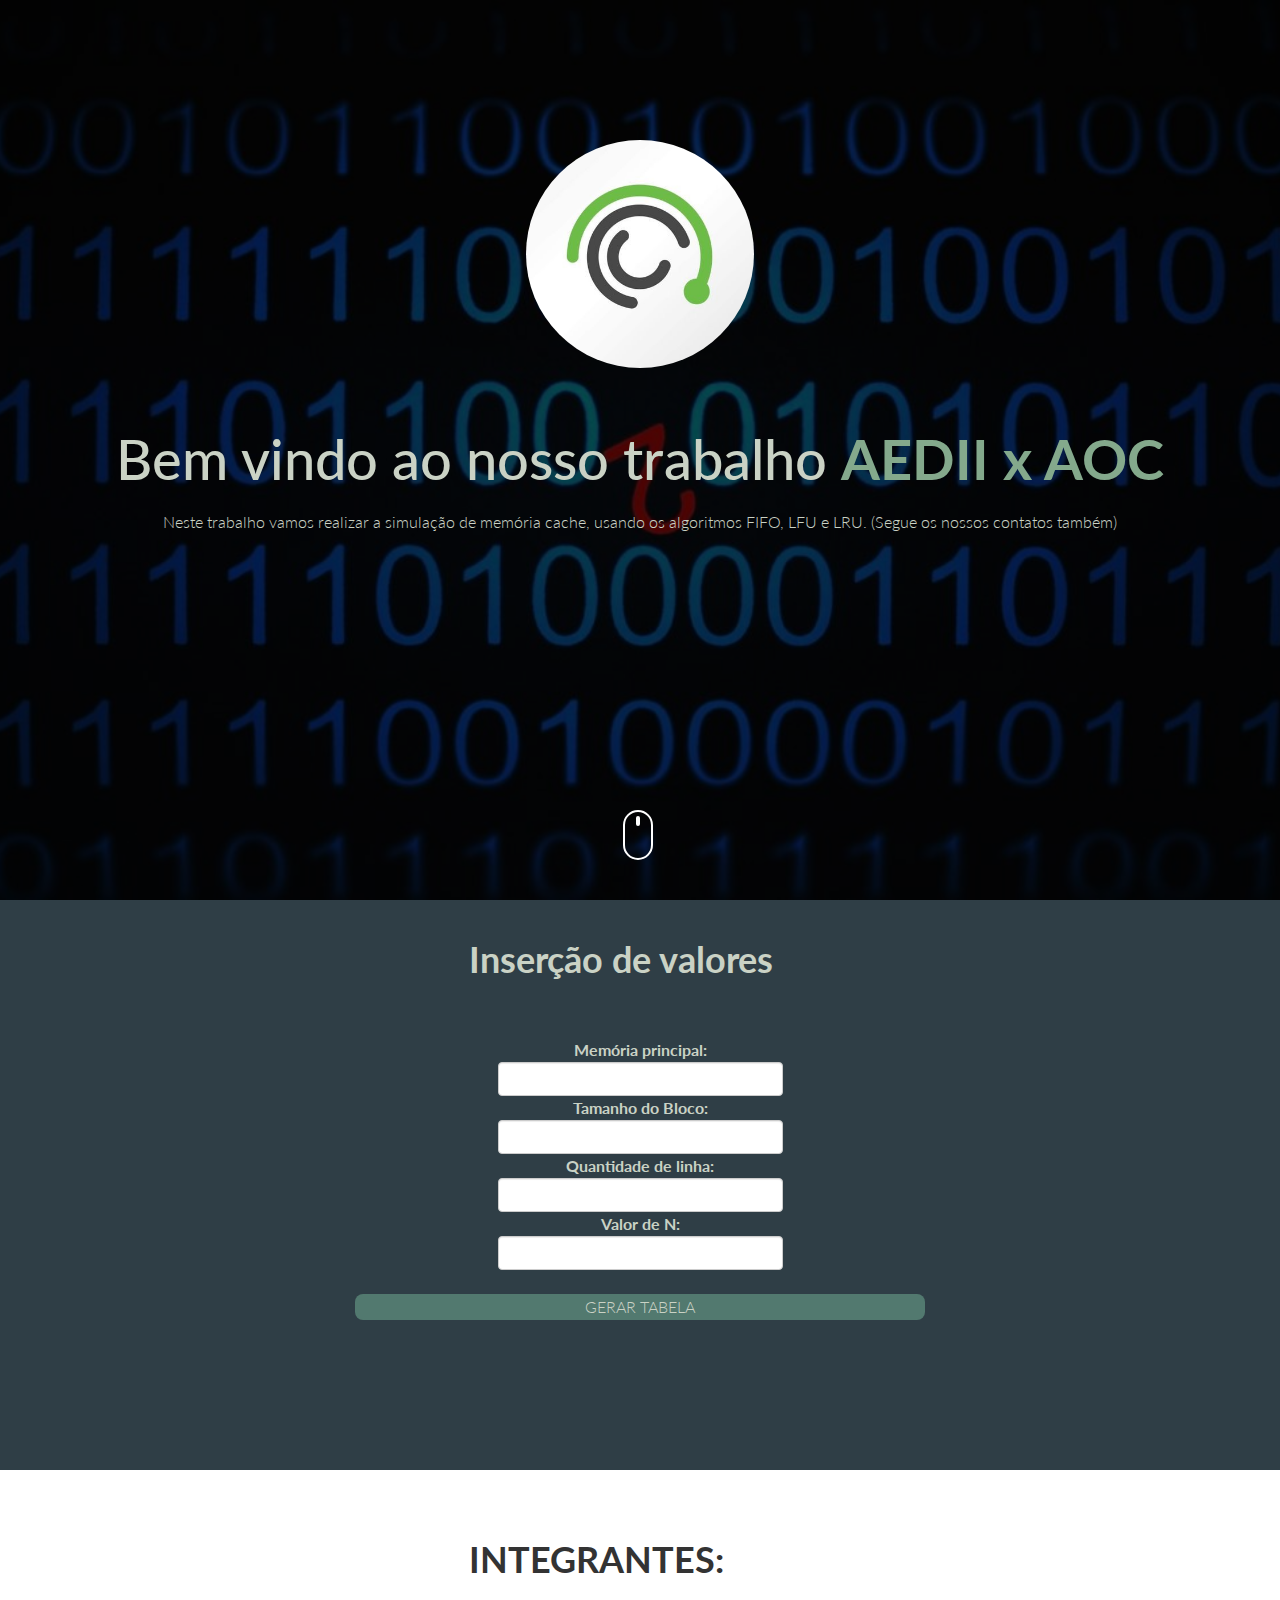
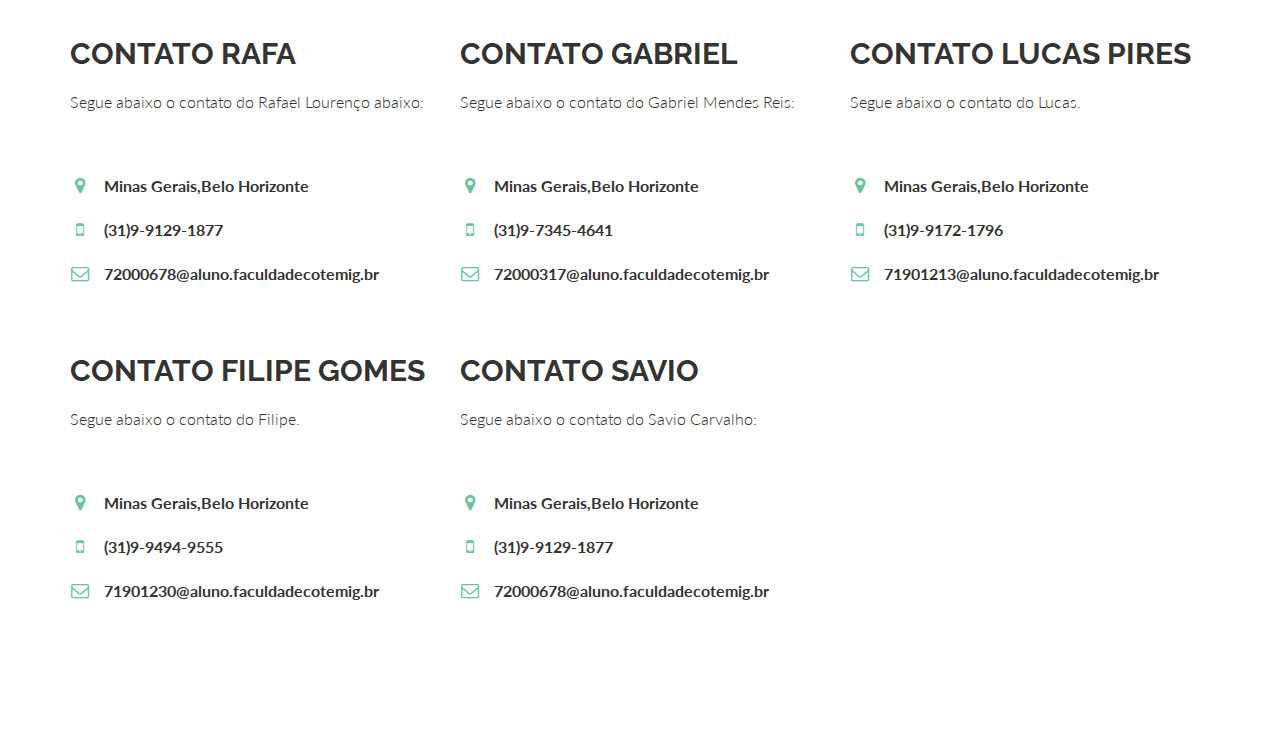
<file: index.html>
<!DOCTYPE html>
<html lang="en-US">

<head>

	<meta charset="UTF-8">
	<title>Trabalho Memória Cache</title>
	<link rel="stylesheet" href="css/style.css" /> <!-- CSS -->
	<script src="js/script.js"></script> <!-- Script -->
	<script type="text/javascript" src="js/jquery.min.js"></script> <!-- jQuery -->
	<script type="text/javascript" src="js/bootstrap.min.js"></script> <!-- Bootstrap -->
	<script type="text/javascript" src="js/scripts.js"></script> <!-- Scripts -->

</head>

<body>
	<div id="st-preloader">
		<div id="pre-status">
			<div class="preload-placeholder"></div>
		</div>
	</div>
	<header class="st-header st-fullHeight">
		<div class="header-overlay"></div>
		<div class="container">
			<div class="row">
				<div class="col-md-12 text-center st-header-content">
					<div class="logo"><a href=""><img src="images/cotemig.jpg" alt="" style="border-radius: 50%;"
								width="20%" height="20%"></a></div>
					<div class="st-header-title">
						<h2>Bem vindo ao nosso trabalho <span>AEDII x AOC</span></h2>
						<p>Neste trabalho vamos realizar a simulação de memória cache, usando os algoritmos FIFO, LFU e
							LRU. (Segue os nossos contatos também)</p>
					</div>
				</div>
			</div>
		</div>

		<a href="#body" class="mouse-icon hidden-xs">
			<div class="wheel"></div>
		</a>
	</header>

	<section id="body" class="body-cache">
		<div class="container">
			<h1 id="insertValTitle" style="margin-left: 35%;" class="grey-text"><b>Inserção de valores</b></h1><br><br>
			<div class="row" id="carregamento">
				<form class="col-md-12 centralize" id="mainForm">
					<div class="mb-3 centralize">
						<label for="tamanhoMemoria" class="form-label grey-text">Memória principal:</label>
						<input class="form-control" id="tamanhoMemoria" style="width: 50%;">
					</div>
					<div class="mb-3 centralize">
						<label for="tamanhoBloco" class="form-label grey-text">Tamanho do Bloco:</label>
						<input class="form-control" id="tamanhoBloco" style="width: 50%;">
					</div>
					<div class="mb-3 centralize">
						<label for="exampleInputPassword1" class="form-label grey-text">Quantidade de
							linha:</label>
						<input class="form-control" id="quantidadeLinha" style="width: 50%;">
					</div>
					<div class="mb-3 centralize">
						<label for="exampleInputPassword1" class="form-label grey-text" style="width: 50%;">Valor de
							N:</label>
						<input class="form-control" id="valorDeN" style="width: 50%;">
					</div> <br>
					<button type="button" id="botaoEnvia" class="btn-color" style="width: 50%;"
						onclick="createTable();">GERAR TABELA</button>
				</form>

				<div id="processo" class="col-md-12 centralize">
					<label class="grey-text">Selecione um Algoritmo: </label><br>
					<select id="selectAlg" style="width:25%; display: inline;" class="form-control hvr-float-shadow ">
						<option value="FIFO" selected="selected">FIFO</option>
						<option value="LRU">LRU</option>
						<option value="LFU">LFU</option>
					</select><br><br>
					<label class="grey-text">Carregar bloco: </label>
					<input class="form-control" id="tamBloco" style="width: 25%;"><br><br>

					<div id="carregamento">
						<div class="hit grey-text" id="Hit"></div>
						<div class="hit grey-text" id="Miss"></div>
						<div class="hit" id="valorQueSai" style="color: #f94144"></div>
						<div class="hit" id="valorQueEntra" style="color: #90be6d"></div>
						<div class="hit" id="ModTotal" style="color: white;"></div>
					</div> <br><br>
					<div>
						<input id="botaoCarrega" type="button"
							class="btn btn-color btn-loading hvr-float-shadow col-md-3" value="Carregar Bloco"
							onclick="btnLoadBlock()">
					</div>

					<br><br>

					<div>
						<input id="botaoCarrega" type="button"
							class="btn btn-color btn-loading hvr-float-shadow col-md-3" value="Reiniciar Processo"
							onclick="location.reload();">
					</div>

					<br><br><br><br>
					<div class="form-group">
						<div class="col-md-12">
							<div class="col-md-12">
								<table id="tabela" style="text-align: center;"></table>
							</div>
						</div>
					</div>
				</div>
			</div>
		</div>
	</section>

	<section class="contact">
		<div class="container">
			<h1 style="margin-left: 35%; color: 2F3E46;"><b>INTEGRANTES:</b></h1>
			<br><br>
			<div class="row">
				<div class="col-sm-4 contact-info">
					<h2 class="contact-title text-uppercase">Contato Rafa</h2>
					<p class="contact-content">Segue abaixo o contato do Rafael Lourenço abaixo:</p>
					<p class="st-address"><i class="fa fa-map-marker"></i> <strong>Minas Gerais,Belo Horizonte</strong>
					</p>
					<p class="st-phone"><i class="fa fa-mobile"></i> <strong>(31)9-9129-1877</strong></p>
					<p class="st-email"><i class="fa fa-envelope-o"></i>
						<strong>72000678@aluno.faculdadecotemig.br</strong>
					</p>
				</div>

				<div class="col-sm-4 contact-info">
					<h2 class="contact-title text-uppercase">Contato Gabriel</h2>
					<p class="contact-content">Segue abaixo o contato do Gabriel Mendes Reis:</p>
					<p class="st-address"><i class="fa fa-map-marker"></i> <strong>Minas Gerais,Belo Horizonte</strong>
					</p>
					<p class="st-phone"><i class="fa fa-mobile"></i> <strong>(31)9-7345-4641</strong></p>
					<p class="st-email"><i class="fa fa-envelope-o"></i>
						<strong>72000317@aluno.faculdadecotemig.br</strong>
					</p>
				</div>

				<div class="col-sm-4 contact-info">
					<h2 class="contact-title text-uppercase">Contato Lucas Pires</h2>
					<p class="contact-content">Segue abaixo o contato do Lucas.</p>
					<p class="st-address"><i class="fa fa-map-marker"></i> <strong>Minas Gerais,Belo Horizonte</strong>
					</p>
					<p class="st-phone"><i class="fa fa-mobile"></i> <strong>(31)9-9172-1796</strong></p>
					<p class="st-email"><i class="fa fa-envelope-o"></i>
						<strong>71901213@aluno.faculdadecotemig.br</strong>
					</p>
				</div>
			</div><br><br>

			<div class="row">
				<div class="col-sm-4 aling-center justify-content-center contact-info">
					<h2 class="contact-title text-uppercase">Contato Filipe Gomes</h2>
					<p class="contact-content">Segue abaixo o contato do Filipe.</p>
					<p class="st-address"><i class="fa fa-map-marker"></i> <strong>Minas Gerais,Belo Horizonte</strong>
					</p>
					<p class="st-phone"><i class="fa fa-mobile"></i> <strong>(31)9-9494-9555</strong></p>
					<p class="st-email"><i class="fa fa-envelope-o"></i>
						<strong>71901230@aluno.faculdadecotemig.br</strong>
					</p>
				</div>
				<div class="col-sm-8 aling-center justify-content-center contact-info">
					<h2 class="contact-title text-uppercase">Contato Savio</h2>
					<p class="contact-content">Segue abaixo o contato do Savio Carvalho:</p>
					<p class="st-address"><i class="fa fa-map-marker"></i> <strong>Minas Gerais,Belo Horizonte</strong>
					</p>
					<p class="st-phone"><i class="fa fa-mobile"></i> <strong>(31)9-9129-1877</strong></p>
					<p class="st-email"><i class="fa fa-envelope-o"></i>
						<strong>72000678@aluno.faculdadecotemig.br</strong>
					</p>
				</div>
			</div>
		</div>
		</div>
	</section>
</body>

</html>
</file>
<file: css/style.css>
/* CORES
		--cinza: #cad2c5;
		--verde-claro: #84A98C;
		--verde-escuro: #52796F;
		--verde-muito-escuro: #354F52;
		--cinza-escuro: #2F3E46;
		--verde vivo: #f94144;
		--vermelho: #90be6ds;
*/
	@import url("bootstrap.min.css");
	@import url("font-awesome.min.css");
	@import url("http://fonts.googleapis.com/css?family=Lato:300,700,700italic&subset=latin,latin-ext");
	@import url("http://fonts.googleapis.com/css?family=Raleway:300,700&subset=latin,latin-ext");

	html, body {
		height: 100%;
	}

	body {
		font: 16px/1.5 Lato, "Century Gothic", "Trebuchet MS", Helvetica, sans-serif;
		background-color: #fff;		
		font-weight: 300;
	}

	p {
		line-height: 1.5;
	}

	a { 
		color: #262626;
		transition: all 0.125s ease-in-out 0s;
		-moz-transition: all 0.125s ease-in-out 0s;
		-webkit-transition: all 0.125s ease-in-out 0s;
		-o-transition: all 0.125s ease-in-out 0s;
		-ms-transition: all 0.125s ease-in-out 0s;
	}

	.body-cache{
		padding-top: 20px;
		padding-bottom: 150px;
		background-color: #2F3E46;
	}

	.grey-text{
		color: #cad2c5;
	}

	table{
		width: 100%;
		border: 1px solid white;
	}

	.tableTitle{
		background-color: #52796F;
		color: #cad2c5;
	}
	  
	td, th {
		color: #cad2c5;
		border: 1px solid #cad2c5;
		padding: 8px;
		border: 1px solid #cad2c5;
	  }
	
	.th {
		padding-top: 20px;
		padding-bottom: 20px;
		text-align: left;
		background-color: #4CAF50;
		color: white;
	  }

	button{
		border-radius: 8px;
		border: none;
	}

	a:hover {
		color: #68c3a3;
	}

	a, a:hover, a:active, a:focus {
		outline: 0;
		border: 0;
		text-decoration: none;
	}

	#st-preloader {
		background: #FFF;
		bottom: 0;
		left: 0;
		right: 0;
		top: 0;
		z-index: 9999;
	}

	#pre-status,
	.preload-placeholder {
		background-position: center;
		background-repeat: no-repeat;
		height: 40px;
		left: 50%;
		margin: -20px 0 0 -20px;
		position: absolute;
		top: 50%;
		width: 40px;
	}

	.preload-placeholder {
		background: none;
		left: 0;
		margin: 0;
		text-align: center;
		top: 65%;
	}

	.st-header{
		position: relative;
		background-image: url(../images/fundoimg.jpg);
		background-position: 50% 0;
		background-repeat: no-repeat;
		background-size: cover;
	}

	.header-overlay{
		position: absolute;
		background-color: rgba(0, 0, 0, 0.7);
		top: 0;
		left: 0;
		width: 100%;
		height: 100%;
	}

	.st-header-content{
		padding-top: 12%;
	}

	.st-header-title{
		color: #cad2c5;
		padding-top: 40px;
	}

	.st-header-title h2{
		font-size: 56px;
		margin-bottom: 20px;
	}

	.st-header-title h2 span{
		font-weight: 700;
		color: #84A98C;
	}


	.mouse-icon {
		position: absolute;
		left: 50%;
		bottom: 40px;
		border: 2px solid #fff;
		border-radius: 16px;
		height: 50px;
		width: 30px;
		margin-left: -17px;
		display: block;
		z-index: 10;
	}

	.mouse-icon:hover, .mouse-icon:active, .mouse-icon:focus{
		border: 2px solid #fff;
	}

	.mouse-icon .wheel {
	    -webkit-animation-name: drop;
	    -webkit-animation-duration: 1s;
	    -webkit-animation-timing-function: linear;
	    -webkit-animation-delay: 0s;
	    -webkit-animation-iteration-count: infinite;
	    -webkit-animation-play-state: running;
	    animation-name: drop;
	    animation-duration: 1s;
	    animation-timing-function: linear;
	    animation-delay: 0s;
	    animation-iteration-count: infinite;
	    animation-play-state: running;
	}

	.mouse-icon .wheel {
		position: relative;
		border-radius: 10px;
		background: #fff;
		width: 4px;
		height: 10px;
		top: 4px;
		margin-left: auto;
		margin-right: auto;
	}

	@-webkit-keyframes drop {
	    0%   { top:5px;  opacity: 0;}
	    30%  { top:10px; opacity: 1;}
	    100% { top:25px; opacity: 0;}
	}


	@keyframes drop	{
		0%   { top:5px;  opacity: 0;}
		30%  { top:10px; opacity: 1;}
		100% { top:25px; opacity: 0;}
	}

	.contact{
		padding-top: 50px;
		padding-bottom: 120px;
	}

	.contact-title{
		font-family: 'Raleway';
		font-weight: 700;
		font-size: 30px;
		margin: 0 0 20px;
	}
	
	.contact-info .contact-content{
		margin-bottom: 60px;
	}

	.contact-info p{
		margin-bottom: 20px;
	}

	.contact-info p i{
		color: #68c3a3;
		font-size: 18px;
		text-align: center;
		width: 20px;
		margin-right: 10px;
	}

	.contact-form textarea{
		display: block;
		width: 100%;
		padding-left: 15px;
		padding-top: 10px;
		border: 1px solid #E8E8E8;
		border-radius: 3px;
		margin-bottom: 20px;
		outline: none;
	}

	.btn-color{
		background-color: #52796F!important;
		color: #cad2c5;
	}

	.btn-loading{
		width: 100%;
	}

	.centralize{
		text-align: center;
	}
	.centralize > *{
		width: 50%;
  		margin: 0 auto!important;
	}

	@media (max-width: 767px) {

		.st-header{
			height: auto !important;
		}
		
		.service-icons{
			padding-top: 100px;
			padding-bottom: 50px;
		}
		
		.subscribe{
			padding-top: 80px;
			padding-bottom: 100px;
		}

		.subscribe-form{
			padding: 0 10%;
		}

		.contact-title{
			text-align: center;
		}

		.contact-info{
			margin-bottom: 50px;
		}

		.contact{
			padding-top: 100px;
			padding-bottom: 100px;
		}

		.copyright{
			text-align: center;
		}
	}
</file>
